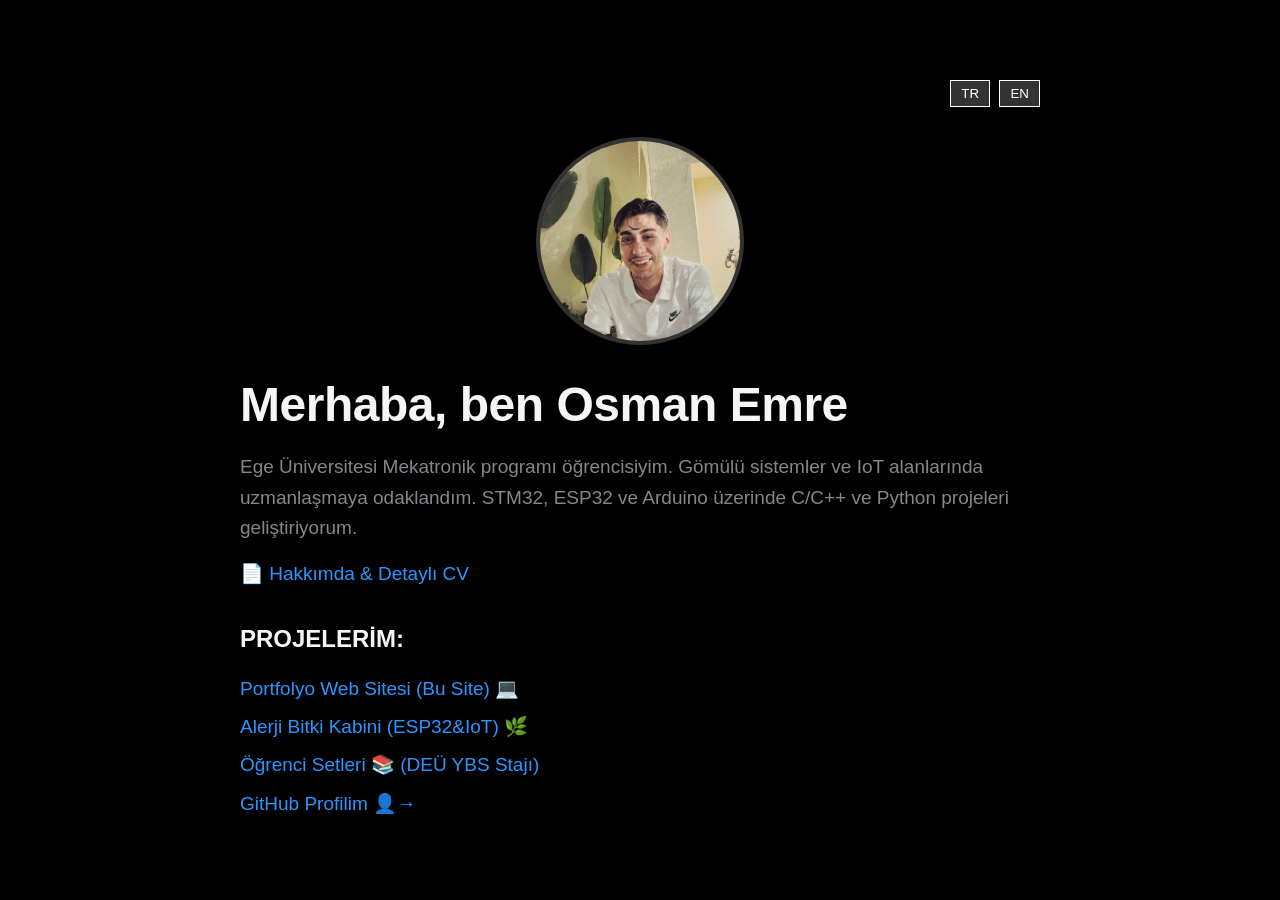
<file: index.html>
<!DOCTYPE html>
<html lang="tr">
<head>
    <meta charset="UTF-8">
    <meta name="viewport" content="width=device-width, initial-scale=1.0">
    <title>Osman Emre - Portfolyo</title>
    <link rel="stylesheet" href="style.css">
    <style>
        .lang-switch { text-align: right; margin-bottom: 20px; }
        .lang-switch button { background: #333; border: 1px solid #fff; color: #fff; cursor: pointer; padding: 5px 10px; margin-left: 5px; }
        .profile-img { width: 200px; height: 200px; border-radius: 50%; object-fit: cover; border: 4px solid #333; margin-bottom: 20px; box-shadow: 0 4px 8px rgba(0,0,0,0.2); }
        .scroll-reveal { opacity: 0; filter: blur(5px); transform: translateY(30px); transition: all 1s; }
        .scroll-reveal.active { opacity: 1; filter: blur(0); transform: translateY(0); }
    </style>
</head>
<body>
    <div class="container">
        <!-- Dil Seçimi -->
        <div class="lang-switch">
            <button onclick="setLanguage('tr')">TR</button>
            <button onclick="setLanguage('en')">EN</button>
        </div>

        <div class="scroll-reveal" style="text-align: center;">
            <img src="profil.jpeg" alt="Osman Emre" class="profile-img">
        </div>
        
        <h1 class="scroll-reveal i18n" data-key="merhaba">Merhaba, ben Osman Emre</h1>
        
        <p class="scroll-reveal i18n" data-key="hakkimda">Ege Üniversitesi Mekatronik programı öğrencisiyim. Gömülü sistemler ve IoT alanlarında uzmanlaşmaya odaklandım. STM32, ESP32 ve Arduino üzerinde C/C++ ve Python projeleri geliştiriyorum.</p>
        
        <ul class="scroll-reveal" style="list-style-type: none; padding: 0;">
            <li><a href="cv.html" class="i18n" data-key="cv_link">📄 Hakkımda & Detaylı CV</a></li>
        </ul>

        <h3 class="scroll-reveal i18n" data-key="projeler_baslik">PROJELERİM:</h3>
        <ul class="scroll-reveal">
            <li><a href="portfolyo.html">Portfolyo Web Sitesi (Bu Site) 💻</a></li>
            <li><a href="alerji-bitki-kabini.html" class="i18n" data-key="proje1">Alerji Bitki Kabini (ESP32&IoT) 🌿</a></li>
            <li><a href="ogrenci-setleri.html" class="i18n" data-key="proje2">Öğrenci Setleri 📚 (DEÜ YBS Stajı)</a></li>
        </ul>

        <a href="https://github.com/osmanemregungorr" target="_blank" class="scroll-reveal i18n" data-key="github">GitHub Profilim 👤→</a>
    </div>

    <script>
        const translations = {
            "tr": {
                "merhaba": "Merhaba, ben Osman Emre",
                "hakkimda": "Ege Üniversitesi Mekatronik programı öğrencisiyim. Gömülü sistemler ve IoT alanlarında uzmanlaşmaya odaklandım. STM32, ESP32 ve Arduino üzerinde C/C++ ve Python projeleri geliştiriyorum.",
                "cv_link": "📄 Hakkımda & Detaylı CV",
                "projeler_baslik": "PROJELERİM:",
                "proje1": "Alerji Bitki Kabini (ESP32&IoT) 🌿",
                "proje2": "Öğrenci Setleri 📚 (DEÜ YBS Stajı)",
                "github": "GitHub Profilim 👤→"
            },
            "en": {
                "merhaba": "Hello, I'm Osman Emre",
                "hakkimda": "I am a student at Ege University Mechatronics program. I focus on embedded systems and IoT. I develop C/C++ and Python projects on STM32, ESP32, and Arduino.",
                "cv_link": "📄 About Me & Detailed CV",
                "projeler_baslik": "MY PROJECTS:",
                "proje1": "Allergy & Plant Isolation Chamber (ESP32&IoT) 🌿",
                "proje2": "Student Kits 📚 (DEU MIS Internship)",
                "github": "My GitHub Profile 👤→"
            }
        };

        function setLanguage(lang) {
            document.querySelectorAll('.i18n').forEach(el => {
                const key = el.getAttribute('data-key');
                if (translations[lang][key]) el.innerText = translations[lang][key];
            });
            localStorage.setItem('lang', lang);
        }

        const observer = new IntersectionObserver((entries) => {
            entries.forEach(entry => { if (entry.isIntersecting) entry.target.classList.add('active'); });
        });

        document.addEventListener('DOMContentLoaded', () => {
            setLanguage(localStorage.getItem('lang') || 'tr');
            document.querySelectorAll('.scroll-reveal').forEach((el) => observer.observe(el));
        });
    </script>
</body>
</html>
</file>
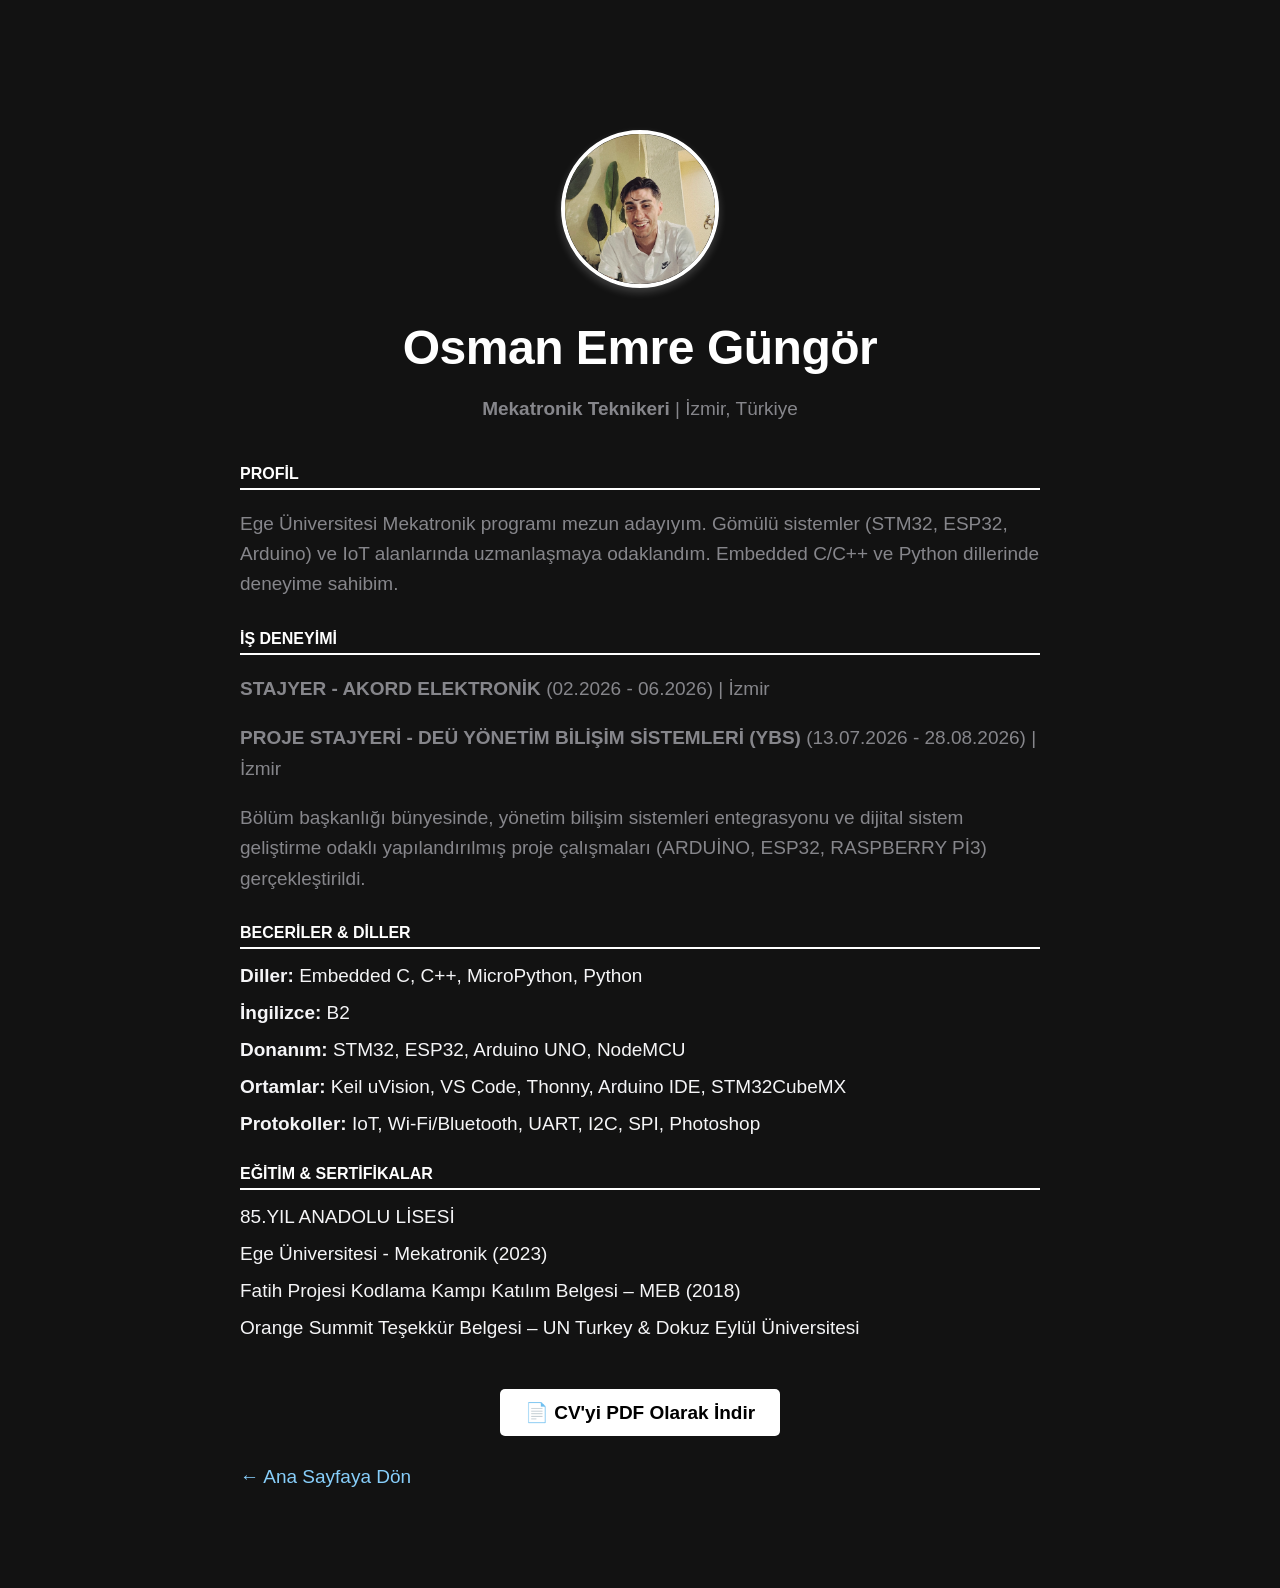
<file: cv.html>
<!DOCTYPE html>
<html lang="tr">
<head>
    <meta charset="UTF-8">
    <meta name="viewport" content="width=device-width, initial-scale=1.0">
    <title>Osman Emre Güngör | CV</title>
    <link rel="stylesheet" href="style.css">
    <style>
        /* Tasarımın diğer sayfalarla aynı olması için temel stil ayarları */
        body { 
            background-color: #121212 !important; 
            color: #ffffff !important; 
            font-family: Arial, sans-serif;
            margin: 0;
            padding: 20px;
        }
        .container { max-width: 800px; margin: auto; }
        
        .header { text-align: center; margin-bottom: 40px; }
        .profile-img { 
            width: 150px; height: 150px; border-radius: 50%; 
            object-fit: cover; border: 4px solid #ffffff; 
            margin-bottom: 20px; box-shadow: 0 4px 8px rgba(255,255,255,0.2); 
        }
        
        h1 { margin-bottom: 10px; }
        
        .cv-section { margin-bottom: 30px; }
        h4 { 
            border-bottom: 2px solid #ffffff !important; 
            padding-bottom: 5px; color: #ffffff !important; 
            margin-bottom: 15px; 
        }
        
        .card { margin-bottom: 15px; }
        a { color: #87CEFA !important; text-decoration: none; }
        
        .download-btn {
            display: inline-block; margin-top: 20px; padding: 12px 25px;
            background-color: #ffffff; color: #000000 !important; 
            text-decoration: none; border-radius: 5px; font-weight: bold;
        }
        
        /* İçerik koruma */
        body { -webkit-user-select: none; -moz-user-select: none; -ms-user-select: none; user-select: none; }
    </style>
</head>
<body>
    <div class="container">
        <div class="header">
            <img src="profil.jpeg" alt="Osman Emre" class="profile-img">
            <h1>Osman Emre Güngör</h1>
            <p><b>Mekatronik Teknikeri</b> | İzmir, Türkiye</p>
        </div>

        <div class="cv-section">
            <h4>PROFİL</h4>
            <p>Ege Üniversitesi Mekatronik programı mezun adayıyım. Gömülü sistemler (STM32, ESP32, Arduino) ve IoT alanlarında uzmanlaşmaya odaklandım. Embedded C/C++ ve Python dillerinde deneyime sahibim.</p>
        </div>

        <div class="cv-section">
            <h4>İŞ DENEYİMİ</h4>
            <div class="card">
                <p><b>STAJYER - AKORD ELEKTRONİK</b> (02.2026 - 06.2026) | İzmir</p>
            </div>
            <div class="card">
                <p><b>PROJE STAJYERİ - DEÜ YÖNETİM BİLİŞİM SİSTEMLERİ (YBS)</b> (13.07.2026 - 28.08.2026) | İzmir</p>
                <p>Bölüm başkanlığı bünyesinde, yönetim bilişim sistemleri entegrasyonu ve dijital sistem geliştirme odaklı yapılandırılmış proje çalışmaları (ARDUİNO, ESP32, RASPBERRY Pİ3) gerçekleştirildi.</p>
            </div>
        </div>

        <div class="cv-section">
            <h4>BECERİLER & DİLLER</h4>
            <ul>
                <li><b>Diller:</b> Embedded C, C++, MicroPython, Python</li>
                <li><b>İngilizce:</b> B2</li>
                <li><b>Donanım:</b> STM32, ESP32, Arduino UNO, NodeMCU</li>
                <li><b>Ortamlar:</b> Keil uVision, VS Code, Thonny, Arduino IDE, STM32CubeMX</li>
                <li><b>Protokoller:</b> IoT, Wi-Fi/Bluetooth, UART, I2C, SPI, Photoshop</li>
            </ul>
        </div>

        <div class="cv-section">
            <h4>EĞİTİM & SERTİFİKALAR</h4>
            <ul>
                <li>85.YIL ANADOLU LİSESİ</li>
                <li>Ege Üniversitesi - Mekatronik (2023)</li>
                <li>Fatih Projesi Kodlama Kampı Katılım Belgesi – MEB (2018)</li>
                <li>Orange Summit Teşekkür Belgesi – UN Turkey & Dokuz Eylül Üniversitesi</li>
            </ul>
        </div>

        <div style="text-align: center; margin-bottom: 30px;">
            <a href="Osman_Emre_Gungor_cv.pdf" download class="download-btn">📄 CV'yi PDF Olarak İndir</a>
        </div>

        <a href="index.html">← Ana Sayfaya Dön</a>
    </div>

    <script>
        document.addEventListener('contextmenu', e => e.preventDefault());
        document.addEventListener('keydown', e => {
            if (e.ctrlKey && (e.key === 'c' || e.key === 'C' || e.key === 'a' || e.key === 'A' || e.key === 'u' || e.key === 'U')) e.preventDefault();
        });
    </script>
</body>
</html>
</file>
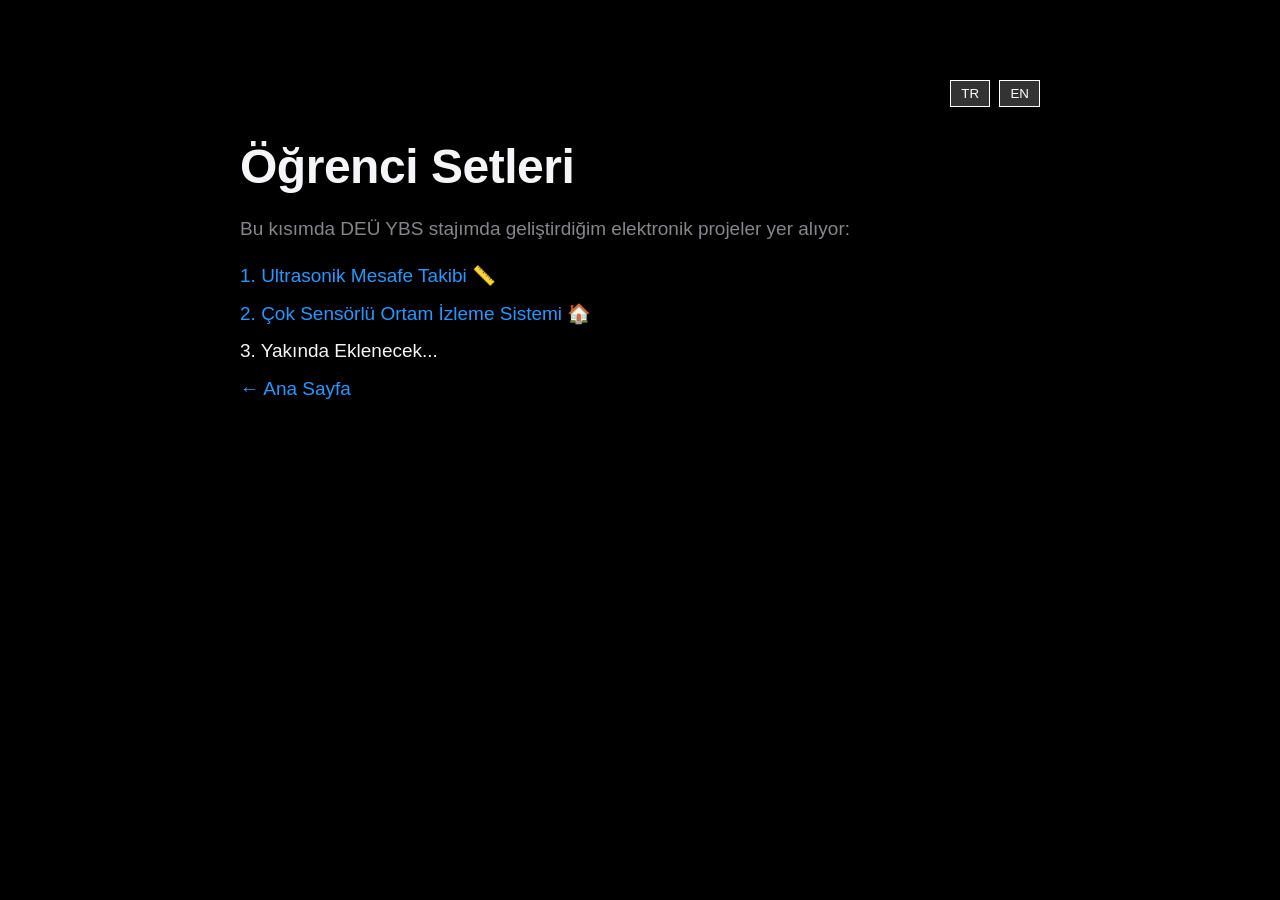
<file: ogrenci-setleri.html>
<!DOCTYPE html>
<html lang="tr">
<head>
    <meta charset="UTF-8">   
    <title>Öğrenci Setleri</title>
    <link rel="stylesheet" href="style.css">
    <style>
        .lang-switch { text-align: right; margin-bottom: 20px; }
        .lang-switch button { background: #333; border: 1px solid #fff; color: #fff; cursor: pointer; padding: 5px 10px; margin-left: 5px; }
        
        .scroll-reveal {
            opacity: 0;
            filter: blur(5px);
            transform: translateY(30px);
            transition: all 1s;
        }
        .scroll-reveal.active {
            opacity: 1;
            filter: blur(0);
            transform: translateY(0);
        }
    </style>
</head>
<body>
    <div class="container">
        <!-- Dil Seçimi -->
        <div class="lang-switch">
            <button onclick="setLanguage('tr')">TR</button>
            <button onclick="setLanguage('en')">EN</button>
        </div>

        <h1 class="scroll-reveal i18n" data-key="baslik">Öğrenci Setleri</h1>
        <p class="scroll-reveal i18n" data-key="aciklama">Bu kısımda DEÜ YBS stajımda geliştirdiğim elektronik projeler yer alıyor:</p>
        <ul class="scroll-reveal">
            <li><a href="mesafe-olcum.html">1. <span class="i18n" data-key="proje1">Ultrasonik Mesafe Takibi</span> 📏</a></li>
            <li><a href="ortam-izleme.html">2. <span class="i18n" data-key="proje2">Çok Sensörlü Ortam İzleme Sistemi</span> 🏠</a></li>
            <li><span class="i18n" data-key="proje3">3. Yakında Eklenecek...</span></li>
        </ul>
        <a href="index.html" class="scroll-reveal i18n" data-key="geri_don">← Ana Sayfa</a>
    </div>

    <script>
        const translations = {
            "tr": {
                "baslik": "Öğrenci Setleri",
                "aciklama": "Bu kısımda DEÜ YBS stajımda geliştirdiğim elektronik projeler yer alıyor:",
                "proje1": "Ultrasonik Mesafe Takibi",
                "proje2": "Çok Sensörlü Ortam İzleme Sistemi",
                "proje3": "3. Yakında Eklenecek...",
                "geri_don": "← Ana Sayfa"
            },
            "en": {
                "baslik": "Student Kits",
                "aciklama": "In this section, you can find the electronics projects I developed during my DEU MIS internship:",
                "proje1": "Ultrasonic Distance Tracking",
                "proje2": "Multi-Sensor Environment Monitoring System",
                "proje3": "3. Coming Soon...",
                "geri_don": "← Home"
            }
        };

        function setLanguage(lang) {
            document.querySelectorAll('.i18n').forEach(el => {
                const key = el.getAttribute('data-key');
                if (translations[lang][key]) el.innerText = translations[lang][key];
            });
            localStorage.setItem('lang', lang);
        }

        const observer = new IntersectionObserver((entries) => {
            entries.forEach(entry => { if (entry.isIntersecting) entry.target.classList.add('active'); });
        });

        document.addEventListener('DOMContentLoaded', () => {
            setLanguage(localStorage.getItem('lang') || 'tr');
            document.querySelectorAll('.scroll-reveal').forEach((el) => observer.observe(el));
        });
    </script>
</body>
</html>
</file>
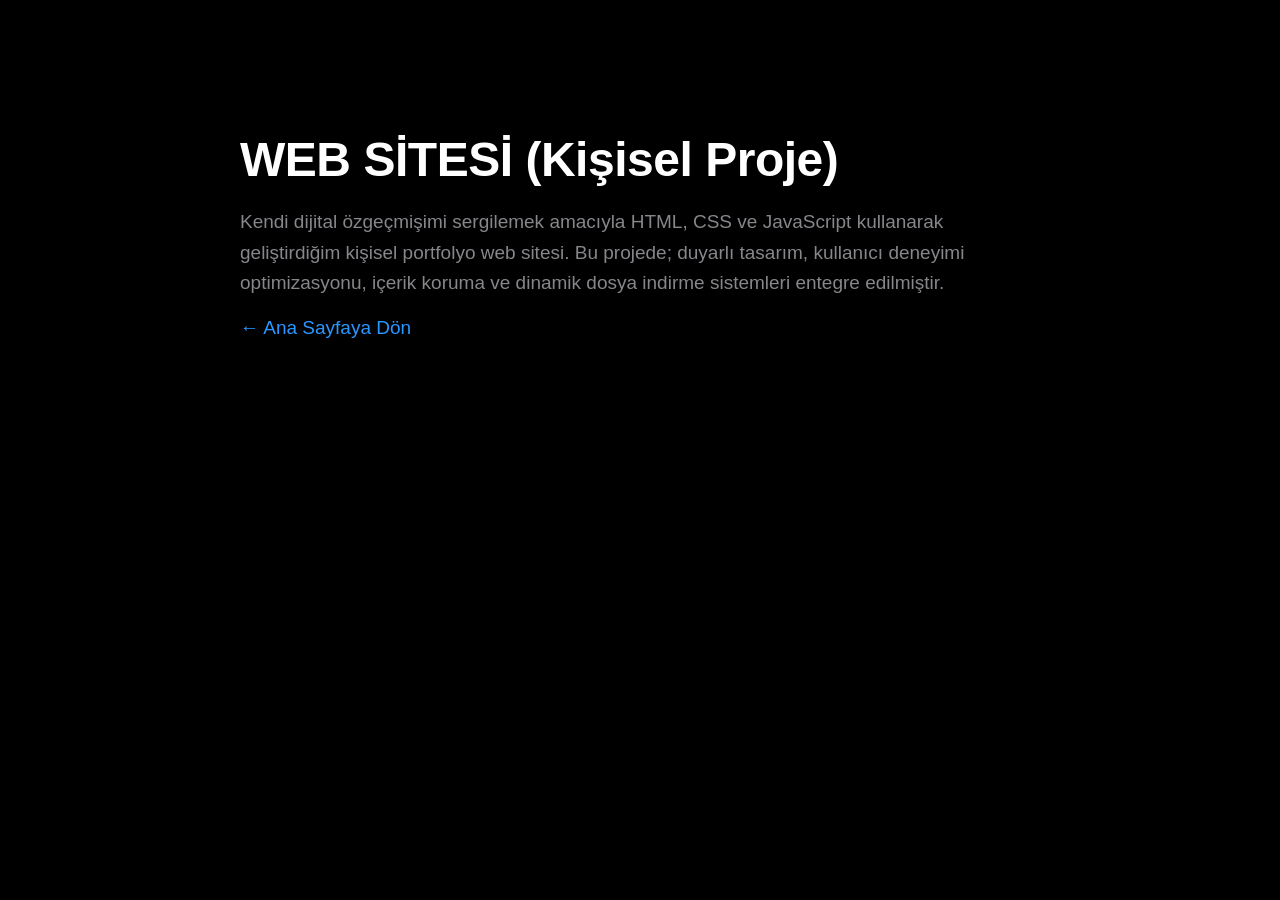
<file: portfolyo.html>
<!DOCTYPE html>
<html lang="tr">
<head>
    <meta charset="UTF-8">
    <title>Portfolyo Web Sitesi</title>
    <link rel="stylesheet" href="style.css">
    <style> body { color: #fff; padding: 20px; } </style>
</head>
<body>
    <div class="container">
        <h1>WEB SİTESİ (Kişisel Proje)</h1>
        <p>Kendi dijital özgeçmişimi sergilemek amacıyla HTML, CSS ve JavaScript kullanarak geliştirdiğim kişisel portfolyo web sitesi. Bu projede; duyarlı tasarım, kullanıcı deneyimi optimizasyonu, içerik koruma ve dinamik dosya indirme sistemleri entegre edilmiştir.</p>
        <a href="index.html">← Ana Sayfaya Dön</a>
    </div>
</body>
</html>
</file>
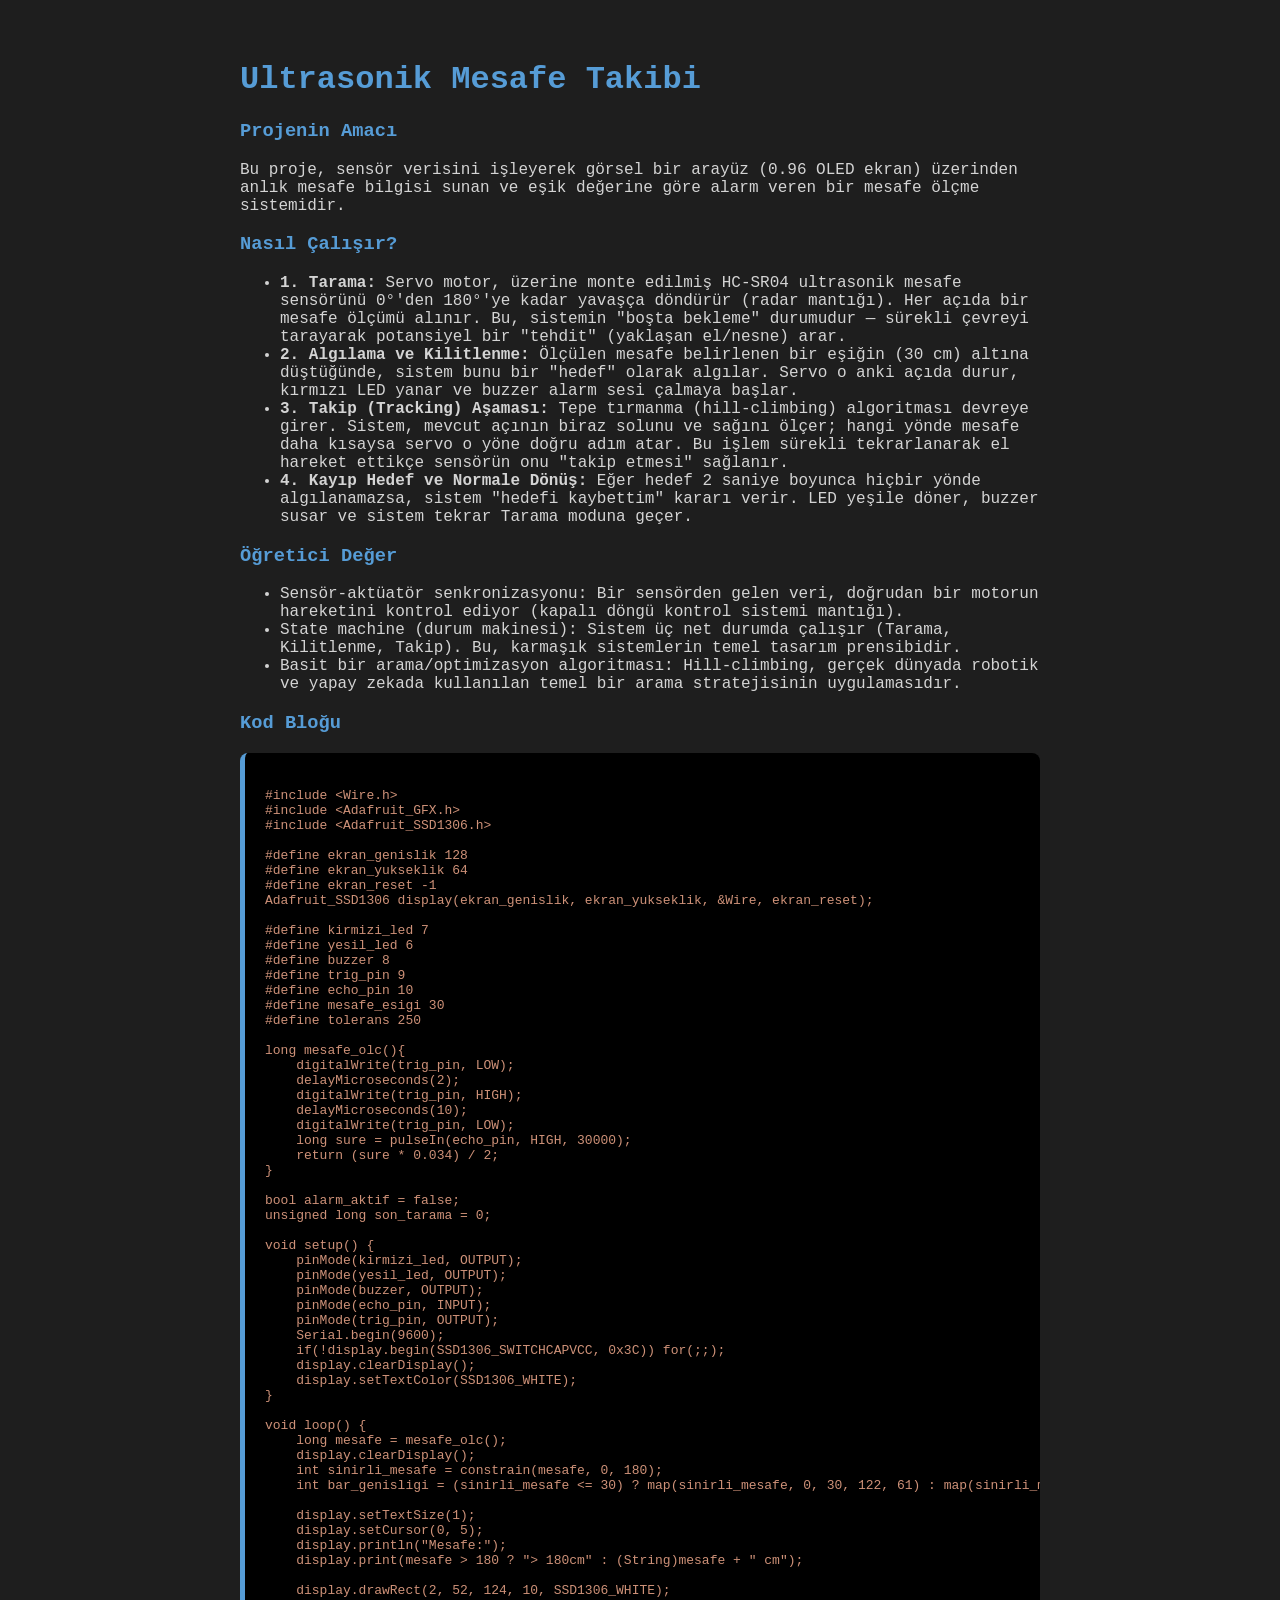
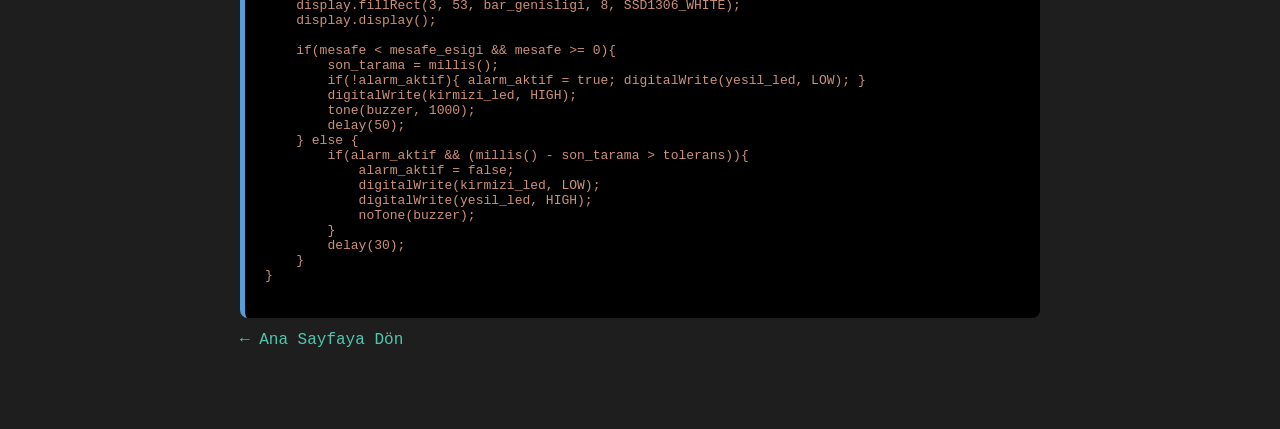
<file: öğrenci_setleri.html>
<!DOCTYPE html>
<html lang="tr">
<head>
    <meta charset="UTF-8">   
    <title>Öğrenci Setleri | Proje Detayı</title>
    <style>
        body { 
            background-color: #1e1e1e; 
            color: #d4d4d4; 
            font-family: 'Consolas', monospace; 
            max-width: 800px; 
            margin: 0 auto; 
            padding: 40px; 
        }
        h1, h3 { color: #569cd6; }
        pre { 
            background: #000000; 
            color: #ce9178; 
            padding: 20px; 
            border-radius: 8px; 
            border-left: 5px solid #569cd6; 
            overflow-x: auto; 
        }
        a { color: #4ec9b0; text-decoration: none; }
        a:hover { text-decoration: underline; }
    </style>
</head>
<body>
    <h1>Ultrasonik Mesafe Takibi</h1>
    
    <h3>Projenin Amacı</h3>
    <p>Bu proje, sensör verisini işleyerek görsel bir arayüz (0.96 OLED ekran) üzerinden anlık mesafe bilgisi sunan ve eşik değerine göre alarm veren bir mesafe ölçme sistemidir.</p>

    <h3>Nasıl Çalışır?</h3>
    <ul>
        <li><strong>1. Tarama:</strong> Servo motor, üzerine monte edilmiş HC-SR04 ultrasonik mesafe sensörünü 0°'den 180°'ye kadar yavaşça döndürür (radar mantığı). Her açıda bir mesafe ölçümü alınır. Bu, sistemin "boşta bekleme" durumudur — sürekli çevreyi tarayarak potansiyel bir "tehdit" (yaklaşan el/nesne) arar.</li>
        <li><strong>2. Algılama ve Kilitlenme:</strong> Ölçülen mesafe belirlenen bir eşiğin (30 cm) altına düştüğünde, sistem bunu bir "hedef" olarak algılar. Servo o anki açıda durur, kırmızı LED yanar ve buzzer alarm sesi çalmaya başlar.</li>
        <li><strong>3. Takip (Tracking) Aşaması:</strong> Tepe tırmanma (hill-climbing) algoritması devreye girer. Sistem, mevcut açının biraz solunu ve sağını ölçer; hangi yönde mesafe daha kısaysa servo o yöne doğru adım atar. Bu işlem sürekli tekrarlanarak el hareket ettikçe sensörün onu "takip etmesi" sağlanır.</li>
        <li><strong>4. Kayıp Hedef ve Normale Dönüş:</strong> Eğer hedef 2 saniye boyunca hiçbir yönde algılanamazsa, sistem "hedefi kaybettim" kararı verir. LED yeşile döner, buzzer susar ve sistem tekrar Tarama moduna geçer.</li>
    </ul>

    <h3>Öğretici Değer</h3>
    <ul>
        <li>Sensör-aktüatör senkronizasyonu: Bir sensörden gelen veri, doğrudan bir motorun hareketini kontrol ediyor (kapalı döngü kontrol sistemi mantığı).</li>
        <li>State machine (durum makinesi): Sistem üç net durumda çalışır (Tarama, Kilitlenme, Takip). Bu, karmaşık sistemlerin temel tasarım prensibidir.</li>
        <li>Basit bir arama/optimizasyon algoritması: Hill-climbing, gerçek dünyada robotik ve yapay zekada kullanılan temel bir arama stratejisinin uygulamasıdır.</li>
    </ul>

    <h3>Kod Bloğu</h3>
    <pre><code>
#include &lt;Wire.h&gt;
#include &lt;Adafruit_GFX.h&gt;
#include &lt;Adafruit_SSD1306.h&gt;

#define ekran_genislik 128
#define ekran_yukseklik 64
#define ekran_reset -1
Adafruit_SSD1306 display(ekran_genislik, ekran_yukseklik, &Wire, ekran_reset);

#define kirmizi_led 7
#define yesil_led 6
#define buzzer 8
#define trig_pin 9
#define echo_pin 10
#define mesafe_esigi 30
#define tolerans 250

long mesafe_olc(){
    digitalWrite(trig_pin, LOW);
    delayMicroseconds(2);
    digitalWrite(trig_pin, HIGH);
    delayMicroseconds(10);
    digitalWrite(trig_pin, LOW);
    long sure = pulseIn(echo_pin, HIGH, 30000);
    return (sure * 0.034) / 2;
}

bool alarm_aktif = false;
unsigned long son_tarama = 0;

void setup() {
    pinMode(kirmizi_led, OUTPUT);
    pinMode(yesil_led, OUTPUT);
    pinMode(buzzer, OUTPUT);
    pinMode(echo_pin, INPUT);
    pinMode(trig_pin, OUTPUT);
    Serial.begin(9600);
    if(!display.begin(SSD1306_SWITCHCAPVCC, 0x3C)) for(;;);
    display.clearDisplay();
    display.setTextColor(SSD1306_WHITE);
}

void loop() {
    long mesafe = mesafe_olc();
    display.clearDisplay();
    int sinirli_mesafe = constrain(mesafe, 0, 180);
    int bar_genisligi = (sinirli_mesafe &lt;= 30) ? map(sinirli_mesafe, 0, 30, 122, 61) : map(sinirli_mesafe, 30, 180, 61, 0);
    
    display.setTextSize(1);
    display.setCursor(0, 5);
    display.println("Mesafe:");
    display.print(mesafe &gt; 180 ? "&gt; 180cm" : (String)mesafe + " cm");
    
    display.drawRect(2, 52, 124, 10, SSD1306_WHITE);
    display.fillRect(3, 53, bar_genisligi, 8, SSD1306_WHITE);
    display.display();

    if(mesafe &lt; mesafe_esigi && mesafe &gt;= 0){
        son_tarama = millis();
        if(!alarm_aktif){ alarm_aktif = true; digitalWrite(yesil_led, LOW); }
        digitalWrite(kirmizi_led, HIGH);
        tone(buzzer, 1000);
        delay(50);
    } else {
        if(alarm_aktif && (millis() - son_tarama &gt; tolerans)){
            alarm_aktif = false;
            digitalWrite(kirmizi_led, LOW);
            digitalWrite(yesil_led, HIGH);
            noTone(buzzer);
        }
        delay(30);
    }
}
    </code></pre>

    <a href="index.html" class="back-link">← Ana Sayfaya Dön</a>
</body>
</html>
</file>
<file: style.css>
:root {
    --bg-color: #000000;
    --text-color: #f5f5f7;
    --secondary-text: #86868b;
    --accent-color: #2997ff;
}

body {
    background-color: var(--bg-color);
    color: var(--text-color);
    font-family: -apple-system, BlinkMacSystemFont, "Segoe UI", Roboto, sans-serif;
    margin: 0;
    padding: 0;
    display: flex;
    justify-content: center;
}

.container {
    max-width: 800px;
    width: 100%;
    padding: 80px 20px;
}

/* Animasyon Kuralları */
.scroll-reveal {
    opacity: 0;
    transform: translateY(30px);
    transition: all 1.2s cubic-bezier(0.22, 1, 0.36, 1);
}

.scroll-reveal.active {
    opacity: 1;
    transform: translateY(0);
}

h1 { font-size: 48px; font-weight: 600; letter-spacing: -0.01em; margin-bottom: 20px; }
h3 { font-size: 24px; font-weight: 600; color: var(--text-color); margin-top: 40px; }
p { font-size: 19px; color: var(--secondary-text); line-height: 1.6; }

ul { list-style: none; padding: 0; }
li { margin-bottom: 15px; font-size: 19px; color: var(--text-color); }
a { color: var(--accent-color); text-decoration: none; font-size: 19px; }
a:hover { text-decoration: underline; }

pre {
    background: #1c1c1e;
    padding: 25px;
    border-radius: 20px;
    color: #ffd60a;
    overflow-x: auto;
    font-family: 'SFMono-Regular', Consolas, monospace;
}

img {
    display: block;
    max-width: 600px;
    width: 100%;
    height: auto;
    border-radius: 20px;
    margin: 30px auto;
    box-shadow: 0 10px 30px rgba(0,0,0,0.5);
}
.scroll-reveal {
    opacity: 0;
    transform: translateY(30px);
    transition: all 1.2s cubic-bezier(0.22, 1, 0.36, 1);
}

.scroll-reveal.active {
    opacity: 1;
    transform: translateY(0);
}
</file>
